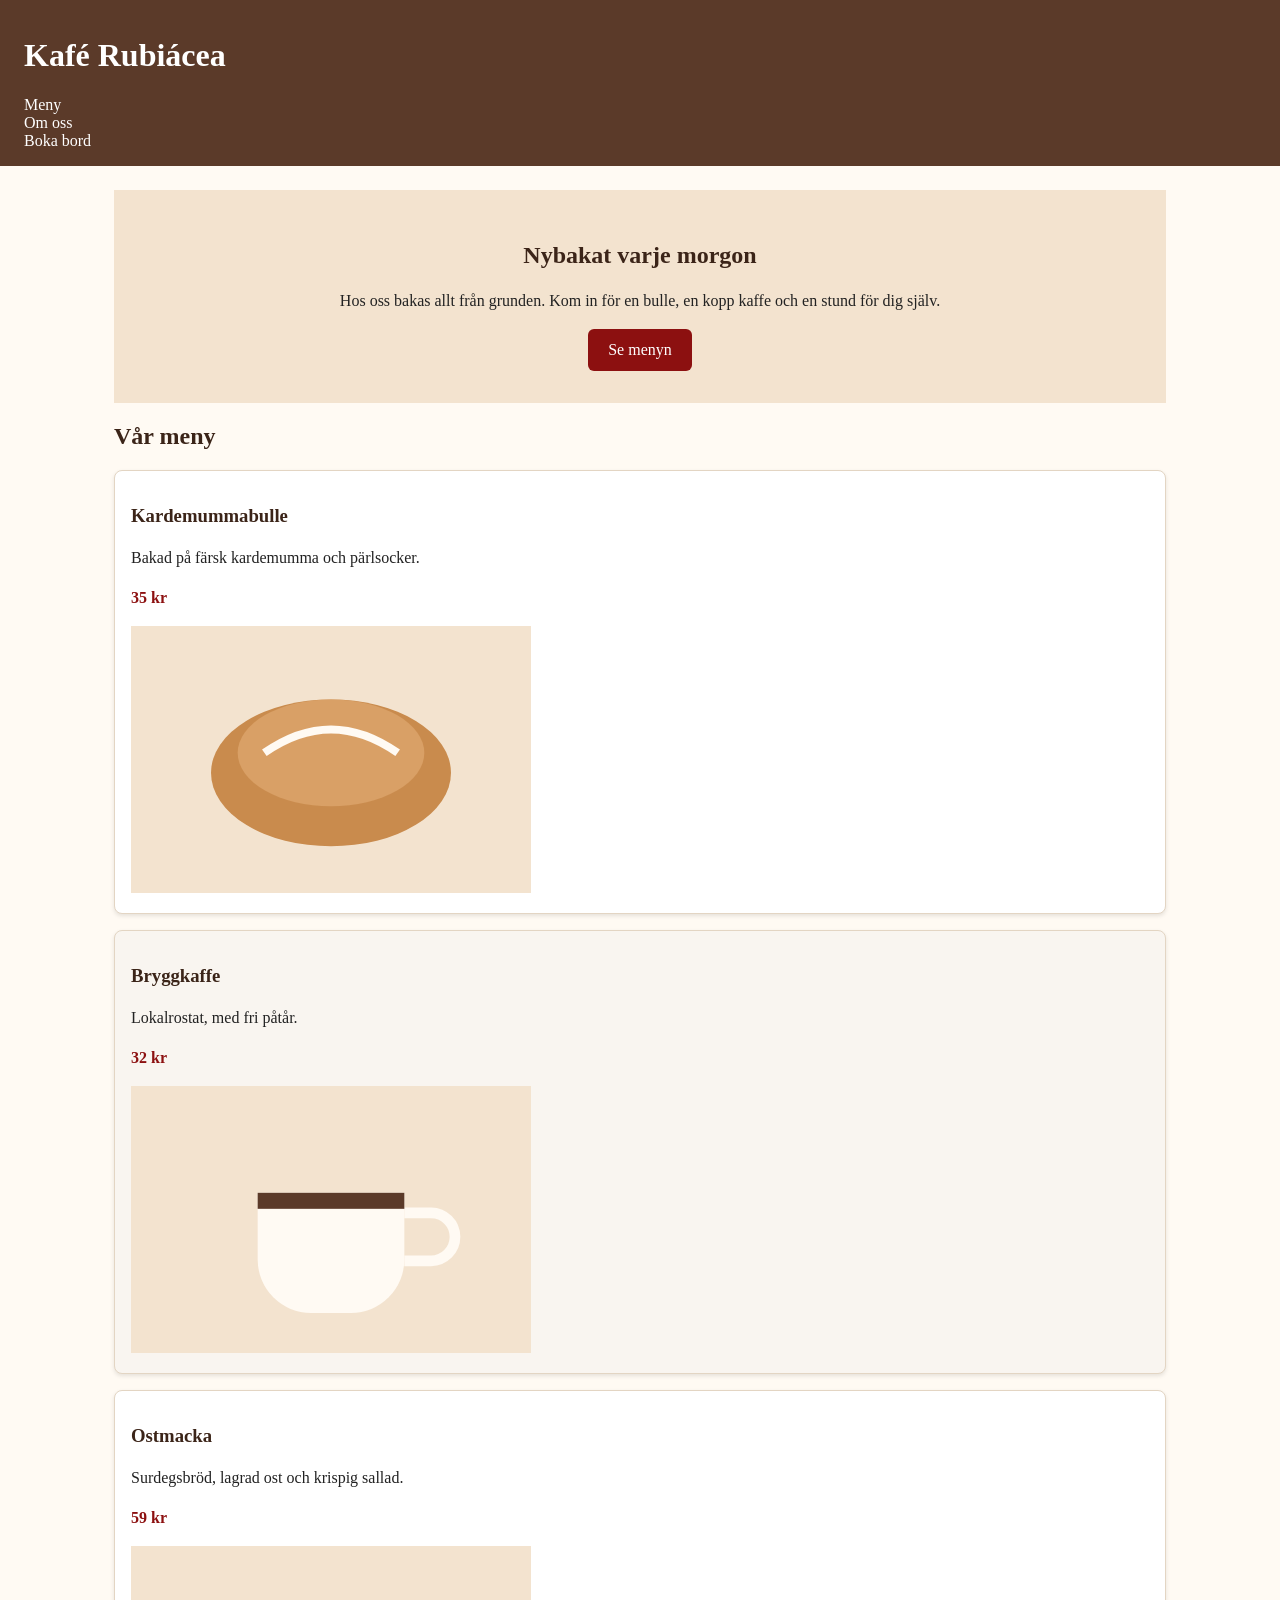
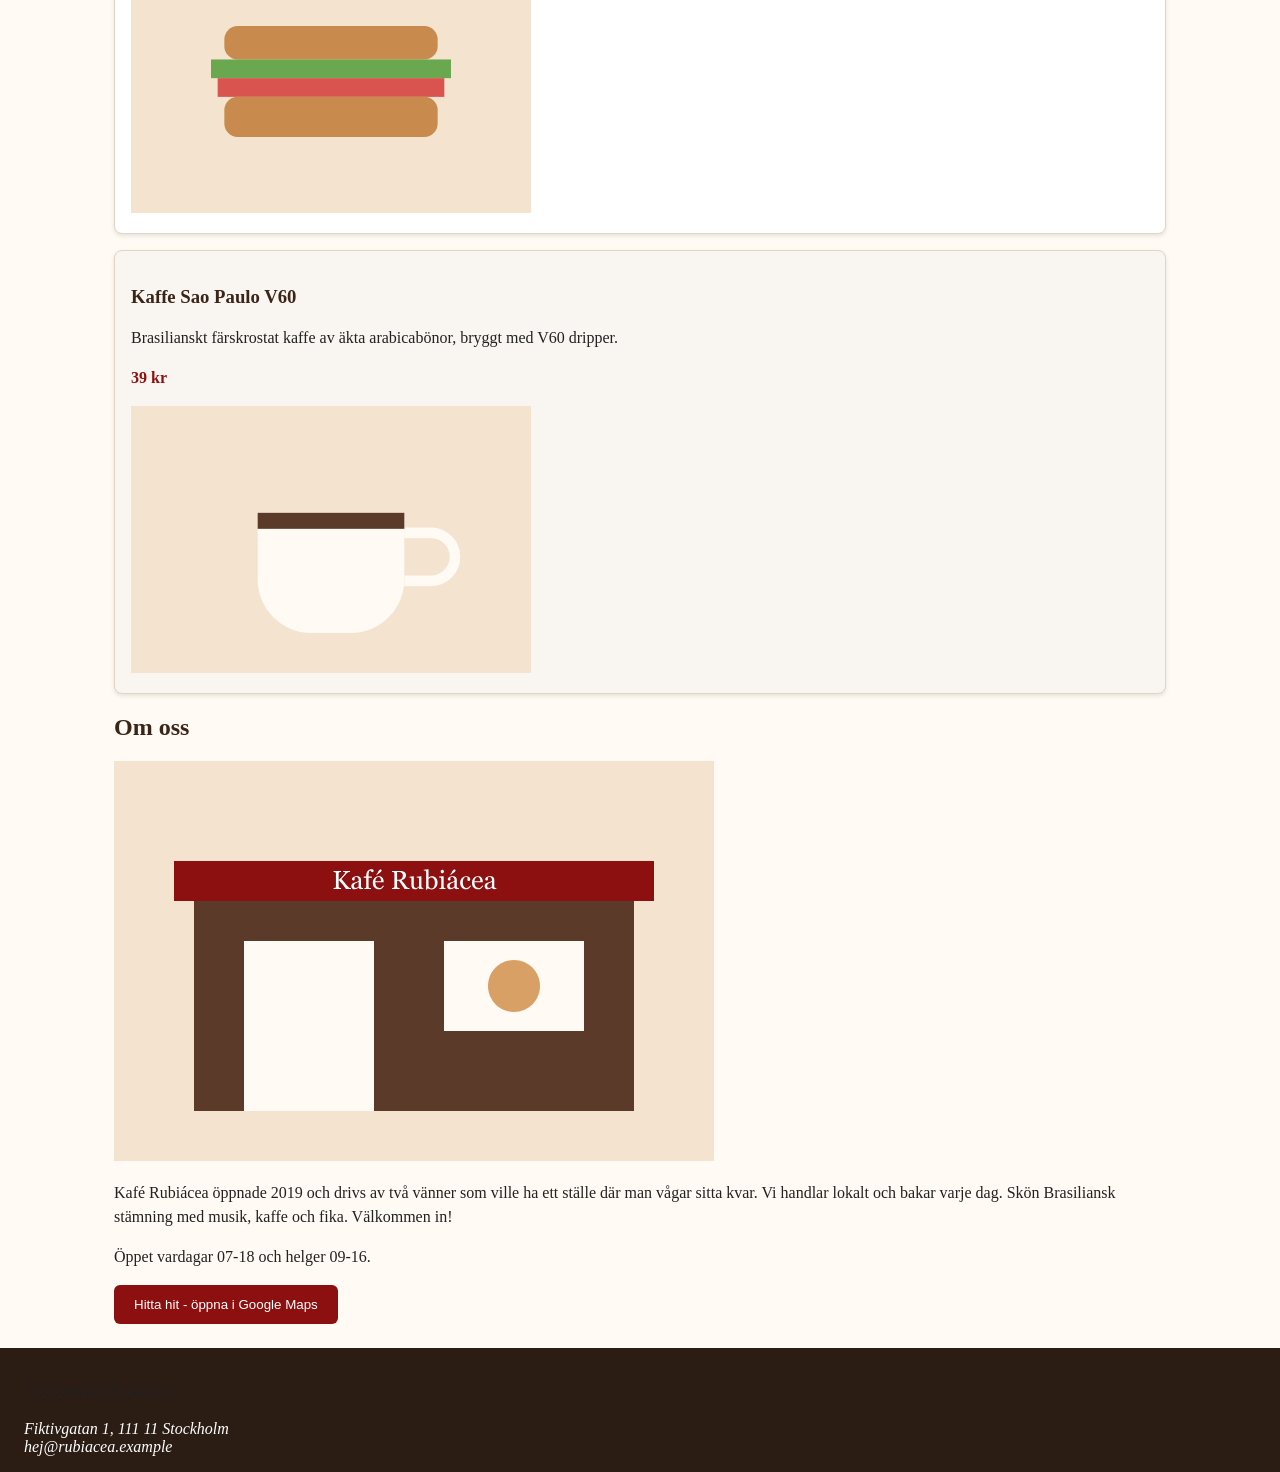
<file: index.html>
<!DOCTYPE html>
<html lang="sv">

<head>
  <meta charset="UTF-8">
  <meta name="viewport" content="width=device-width, initial-scale=1.0">
  <title>Kafé Rubiácea - fika i hjärtat av Stockholm</title>
  <link rel="stylesheet" href="styles.css">
</head>

<body>
  <header>
    <h1>Kafé Rubiácea</h1>
    <nav aria-label="Huvudmeny">
      <ul>
        <li><a href="#menu">Meny</a></li>
        <li><a href="#about">Om oss</a></li>
        <li><a href="contact.html">Boka bord</a></li>
      </ul>
    </nav>
  </header>

  <main>
    <section id="hero">
      <h2>Nybakat varje morgon</h2>
      <p>Hos oss bakas allt från grunden. Kom in för en bulle,
        en kopp kaffe och en stund för dig själv.
      </p>
      <a href="#menu" class="btn">Se menyn</a>
    </section>

    <section id="menu">
      <h2>Vår meny</h2>
      <div class="menu-list">
        <article>
          <h3>Kardemummabulle</h3>
          <p>Bakad på färsk kardemumma och pärlsocker.</p>
          <p class="price">35 kr</p>
          <img src="images/bulle.svg" alt="Nybakad kardemummabulle" width="400">
        </article>
        <article>
          <h3>Bryggkaffe</h3>
          <p>Lokalrostat, med fri påtår.</p>
          <p class="price">32 kr</p>
          <img src="images/kaffe.svg" alt="En kopp bryggkaffe" width="400">
        </article>
        <article>
          <h3>Ostmacka</h3>
          <p>Surdegsbröd, lagrad ost och krispig sallad.</p>
          <p class="price">59 kr</p>
          <img src="images/smorgas.svg" alt="Ostmacka på surdegsbröd" width="400">
        </article>
        <article>
          <h3>Kaffe Sao Paulo V60</h3>
          <p>Brasilianskt färskrostat kaffe av äkta arabicabönor, bryggt med V60 dripper.</p>
          <p class="price">39 kr</p>
          <img src="images/kaffe.svg" alt="En kopp brasilianskt kaffe" width="400">
        </article>
      </div>
    </section>

    <section id="about">
      <h2>Om oss</h2>
      <img src="images/kafe-rubiacea.svg" alt="Kafé Rubiáceas lokal i Stockholm" width="600">
      <p>Kafé Rubiácea öppnade 2019 och drivs av två vänner
        som ville ha ett ställe där man vågar sitta kvar.
        Vi handlar lokalt och bakar varje dag.
        Skön Brasiliansk stämning med musik, kaffe och fika.
        Välkommen in!
      </p>
      <p>Öppet vardagar 07-18 och helger 09-16.</p>

      <button class="btn" type="button" onclick="window.open('https://maps.app.goo.gl/s6EpZg2KsWgxqwR49', '_blank')">
        Hitta hit - öppna i Google Maps
      </button>
      <!-- Funkar nog bäst med <a href> tag här, 
        men testar använda knapp, båda bättre än <div>: 
        visar browsern att det är interaktivt,
        ger fokus och tabbning,
        visar funktionen för skärmläsare 
      -->
    </section>
  </main>

  <footer>
    <p>&copy; 2026 Kafé Rubiácea</p>
    <address>
      Fiktivgatan 1, 111 11 Stockholm<br>
      <a href="mailto:hej@rubiacea.example">hej@rubiacea.example</a>
    </address>
  </footer>
</body>

</html>
</file>
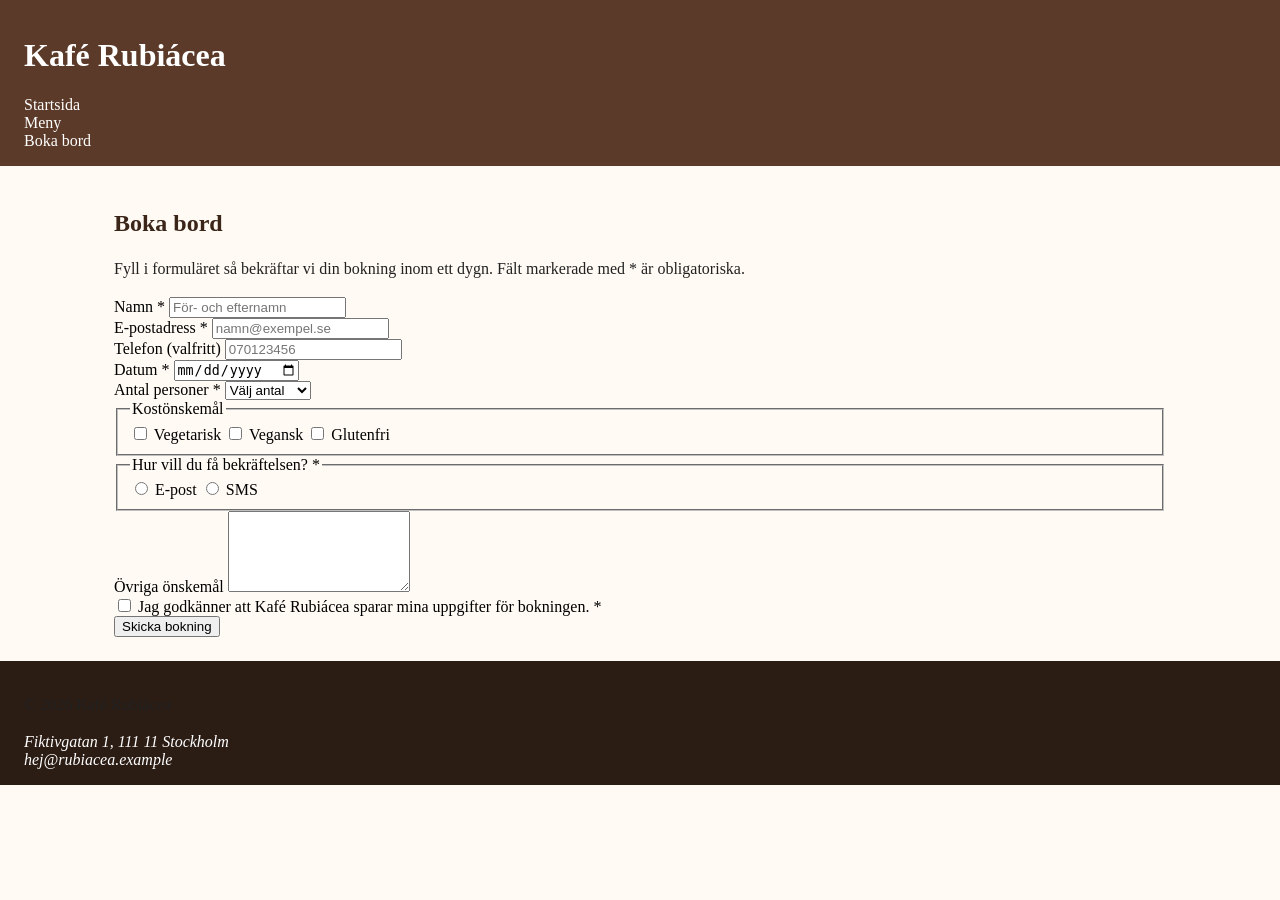
<file: contact.html>
<!DOCTYPE html>
<html lang="sv">

<head>
  <meta charset="UTF-8">
  <meta name="viewport" content="width=device-width, initial-scale=1.0">
  <title>Boka bord - Kafé Rubiácea</title>
  <link rel="stylesheet" href="styles.css">
</head>

<body>
  <header>
    <h1>Kafé Rubiácea</h1>
    <nav aria-label="Huvudmeny">
      <ul>
        <li><a href="index.html">Startsida</a></li>
        <li><a href="index.html#menu">Meny</a></li>
        <li><a href="contact.html" aria-current="page">Boka bord</a></li>
      </ul>
    </nav>
  </header>

  <main>
    <h2>Boka bord</h2>
    <p>Fyll i formuläret så bekräftar vi din bokning inom ett dygn.
      Fält markerade med * är obligatoriska.
    </p>

    <form action="#" method="post">
      <div class="field">
        <label for="name">Namn *</label>
        <input type="text" id="name" name="name" required autocomplete="name" placeholder="För- och efternamn"
          minlength="2" maxlength="100">
      </div>
      <div class="field">
        <label for="email">E-postadress *</label>
        <input type="email" id="email" name="email" required autocomplete="email" placeholder="namn@exempel.se"
          maxlength="100">
      </div>
      <div class="field">
        <label for="phone">Telefon (valfritt)</label>
        <input type="tel" id="phone" name="phone" autocomplete="tel" placeholder="070123456" maxlength="20">
      </div>
      <div class="field">
        <label for="date">Datum *</label>
        <input type="date" id="date" name="date" required>
      </div>

      <label for="guests">Antal personer *</label>
      <select id="guests" name="guests" required>
        <option value="">Välj antal</option>
        <option value="1">1 person</option>
        <option value="2">2 personer</option>
        <option value="3">3 personer</option>
        <option value="4">4 personer</option>
        <option value="5">5 personer</option>
        <option value="6">6 personer</option>
      </select>

      <fieldset>
        <legend>Kostönskemål</legend>
        <input type="checkbox" id="vegetarian" name="diet" value="vegetarian">
        <label for="vegetarian">Vegetarisk</label>
        <input type="checkbox" id="vegan" name="diet" value="vegan">
        <label for="vegan">Vegansk</label>
        <input type="checkbox" id="glutenfree" name="diet" value="glutenfree">
        <label for="glutenfree">Glutenfri</label>
      </fieldset>

      <fieldset>
        <legend>Hur vill du få bekräftelsen? *</legend>
        <input type="radio" id="confirm-email" name="confirmation" value="email" required>
        <label for="confirm-email">E-post</label>
        <input type="radio" id="confirm-sms" name="confirmation" value="sms">
        <label for="confirm-sms">SMS</label>
      </fieldset>

      <label for="requests">Övriga önskemål</label>
      <textarea id="requests" name="requests" rows="5" maxlength="500"></textarea>

      <br>
      <input type="checkbox" id="consent" name="consent" required>
      <label for="consent">Jag godkänner att Kafé Rubiácea sparar mina uppgifter för bokningen. *</label>
      <br>
      <button type="submit">Skicka bokning</button>
    </form>
  </main>

  <footer>
    <p>&copy; 2026 Kafé Rubiácea</p>
    <address>
      Fiktivgatan 1, 111 11 Stockholm<br>
      <a href="mailto:hej@rubiacea.example">hej@rubiacea.example</a>
    </address>
  </footer>
</body>

</html>
</file>
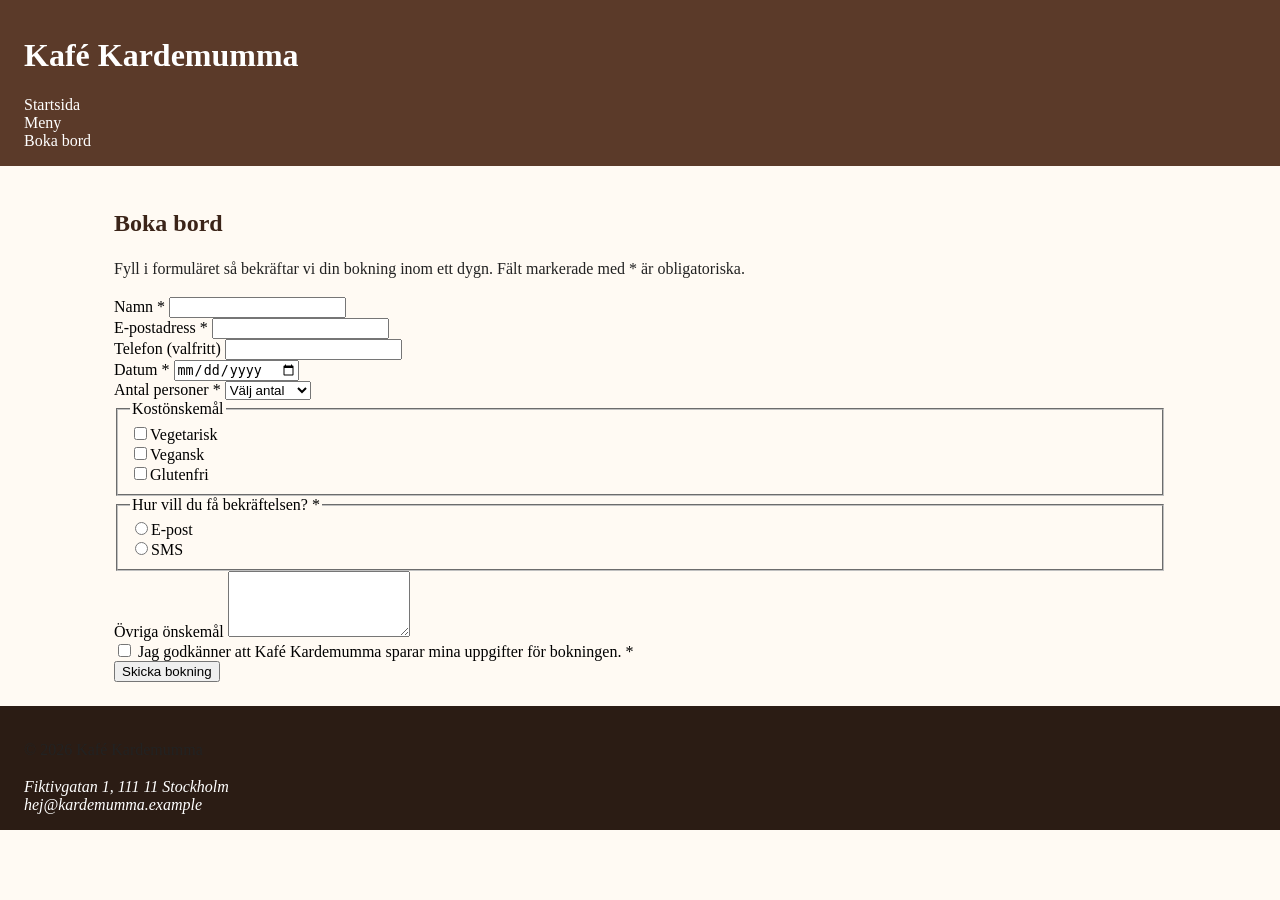
<file: kontakt.html>
<!DOCTYPE html>
<html lang="sv">
<head>
  <meta charset="UTF-8">
  <meta name="viewport" content="width=device-width, initial-scale=1.0">
  <title>Boka bord – Kafé Kardemumma</title>
  <link rel="stylesheet" href="styles.css">
</head>
<body>
  <header>
    <h1>Kafé Kardemumma</h1>
    <nav aria-label="Huvudmeny">
      <ul>
        <li><a href="index.html">Startsida</a></li>
        <li><a href="index.html#meny">Meny</a></li>
        <li><a href="kontakt.html" aria-current="page">Boka bord</a></li>
      </ul>
    </nav>
  </header>

  <main>
    <h2>Boka bord</h2>
    <p>Fyll i formuläret så bekräftar vi din bokning inom ett dygn. Fält markerade med * är obligatoriska.</p>

    <form action="#" method="post">
      <div class="falt">
        <label for="namn">Namn *</label>
        <input type="text" id="namn" name="namn" autocomplete="name" required>
      </div>

      <div class="falt">
        <label for="epost">E-postadress *</label>
        <input type="email" id="epost" name="epost" autocomplete="email" required>
      </div>

      <div class="falt">
        <label for="telefon">Telefon (valfritt)</label>
        <input type="tel" id="telefon" name="telefon" autocomplete="tel">
      </div>

      <div class="falt">
        <label for="datum">Datum *</label>
        <input type="date" id="datum" name="datum" required>
      </div>

      <div class="falt">
        <label for="antal">Antal personer *</label>
        <select id="antal" name="antal" required>
          <option value="">Välj antal</option>
          <option value="1">1 person</option>
          <option value="2">2 personer</option>
          <option value="3">3 personer</option>
          <option value="4">4 personer</option>
          <option value="5plus">5 eller fler</option>
        </select>
      </div>

      <fieldset>
        <legend>Kostönskemål</legend>
        <div class="val"><input type="checkbox" id="veg" name="kost" value="vegetarisk"><label for="veg">Vegetarisk</label></div>
        <div class="val"><input type="checkbox" id="vegan" name="kost" value="vegansk"><label for="vegan">Vegansk</label></div>
        <div class="val"><input type="checkbox" id="gluten" name="kost" value="glutenfri"><label for="gluten">Glutenfri</label></div>
      </fieldset>

      <fieldset>
        <legend>Hur vill du få bekräftelsen? *</legend>
        <div class="val"><input type="radio" id="via-epost" name="svar" value="epost" required><label for="via-epost">E-post</label></div>
        <div class="val"><input type="radio" id="via-sms" name="svar" value="sms"><label for="via-sms">SMS</label></div>
      </fieldset>

      <div class="falt">
        <label for="onskemal">Övriga önskemål</label>
        <textarea id="onskemal" name="onskemal" rows="4"></textarea>
      </div>

      <div class="val">
        <input type="checkbox" id="samtycke" name="samtycke" required>
        <label for="samtycke">Jag godkänner att Kafé Kardemumma sparar mina uppgifter för bokningen. *</label>
      </div>

      <button type="submit" class="knapp">Skicka bokning</button>
    </form>
  </main>

  <footer>
    <p>&copy; 2026 Kafé Kardemumma</p>
    <address>
      Fiktivgatan 1, 111 11 Stockholm<br>
      <a href="mailto:hej@kardemumma.example">hej@kardemumma.example</a>
    </address>
  </footer>
</body>
</html>
</file>
<file: styles.css>
body {
	background-color: #fffaf3;
	margin: 0;
}
*,
*::before,
*::after {
	box-sizing: border-box;
}
/* Vad det gör: 
Säkerställer att padding och border 
ingår i elementets totala bredd och höjd */

h1,
h2,
h3 {
	color: #3b2418;
}
header h1 {
	color: #ffffff;
}
p {
	color: #222222;
	line-height: 1.5;
}
.price {
	color: #8c1010;
	font-weight: bold;
	margin-top: 8px;
}

header {
	background-color: #5b3a29;
	color: #ffffff;
	padding: 16px 24px;
}
nav ul {
	list-style: none;
	padding: 0;
	margin: 0;
}
footer {
	background-color: #2b1c14;
	color: #ffffff;
	padding: 16px 24px;
}

nav a,
footer a {
	color: #ffffff;
	/* color: #8c1010; */
	text-decoration: none;
}
nav a:hover,
footer a:hover {
	text-decoration: underline;
}

#hero {
	background-color: #f3e3cf;
	padding: 32px 24px;
	text-align: center;
}

article {
	background-color: #ffffff;
	border: 1px solid #e3d5c3;
	border-radius: 8px;
	padding: 16px;
	margin-bottom: 16px;
	box-shadow: 0 2px 4px rgba(0, 0, 0, 0.1);
}
article:nth-child(even) {
	background-color: #f9f5f0;
}

img {
	max-width: 100%;
	height: auto;
}

main {
	max-width: 1100px;
	margin: 0 auto;
	padding: 24px;
}
/* Vad margin: 0 auto gör: centrerar elementet 
horisontellt (delar ledigt utrymme) inom sin förälder. */

.btn {
	background-color: #8c1010;
	color: #ffffff;
	padding: 12px 20px;
	border: none;
	border-radius: 6px;
	text-decoration: none;
	display: inline-block;
}
.btn:hover {
	background-color: #6f0c0c;
	cursor: pointer;
}

/* 
Steg 8: Boxmodellen avritad från 1a article 
efter modifikation i devtools

  +----------------------------------------------------------+
  | margin                            0                      |
  |   +--------------------------------------------------+   |
  |   | border                        1                  |   |
  |   |   +------------------------------------------+   |   |
  |   |   | padding                  16              |   |   |
  |   |   |       +------------------------------+   |   |   |
  |   |   | 100   |       934x398.094            |   |   |   |
  |   |   |       +------------------------------+   |   |   |
  |   |   |                          16          |   |   |   |
  |   |   +------------------------------------------+   |   |
  |   |                               1                  |   |
  |   +--------------------------------------------------+   |
  |                                   16                     |
  +----------------------------------------------------------+
*/
</file>
